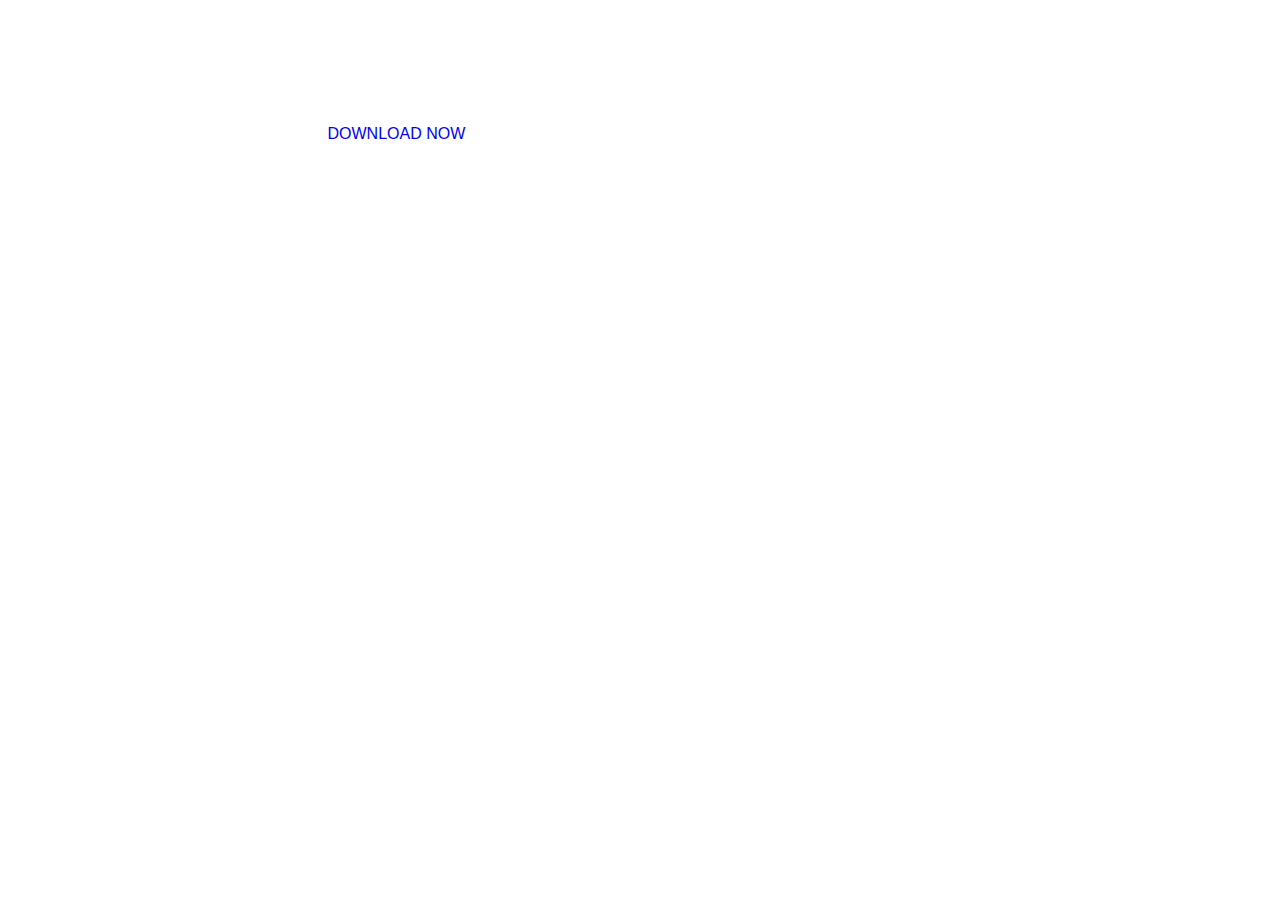
<file: (0)Early access.html>
<!DOCTYPE html>
<html lang="en">
<head>
  <meta charset="UTF-8">
  <meta name="viewport" content="width=device-width, initial-scale=1.0">
  <title>Urban X - Early Access Download</title>
  <style>
    body {
      <!DOCTYPE html>
<html lang="en">
<head>
  <meta charset="UTF-8">
  <meta name="viewport" content="width=device-width, initial-scale=1.0">
  <title>IG Studios</title>
  <style>
  body {
  background-image: url('https://github.com/VinitProgrammer/UrbanX-website/blob/main/cropped.jpg');
}

      background-size: cover;
      background-position: center;
      background-repeat: no-repeat;
      display: flex;
      justify-content: center;
      align-items: center;
      color: white;
      font-family: Arial, sans-serif;
    }
    .hero-ctas {
      margin-top: 20px;
    }
    .btn {
      padding: 10px 20px;
      text-decoration: none;
      border-radius: 5px;
      margin: 5px;
      display: inline-block;
    }
    .primary {
      background: blue;
      color: white;
    }
    .ghost {
      border: 2px solid white;
      color: white;
    }
  </style>
</head>
    }
  </style>
</head>
<body>
  <header>
    <h1>URBAN X</h1>
    <p>An IG Studios Game</p>
  </header>

  <div class="content">
    <h2>Early Access Available Now</h2>
    <p>Experience the beginning of Urban X with our Early Access build.  
       Explore, test, and enjoy – full release coming soon!</p>
    
    <!-- Replace MEGA link below -->
    <a href="https://mega.nz/file/j1pkBAxQ#osRFZJmMwC5xVy9sVrhDZKKl0-5uxgQHyZmJ2obbe4U" class="btn" target="_blank">
      DOWNLOAD NOW
    </a>
  </div>


</body>
</html>
</file>
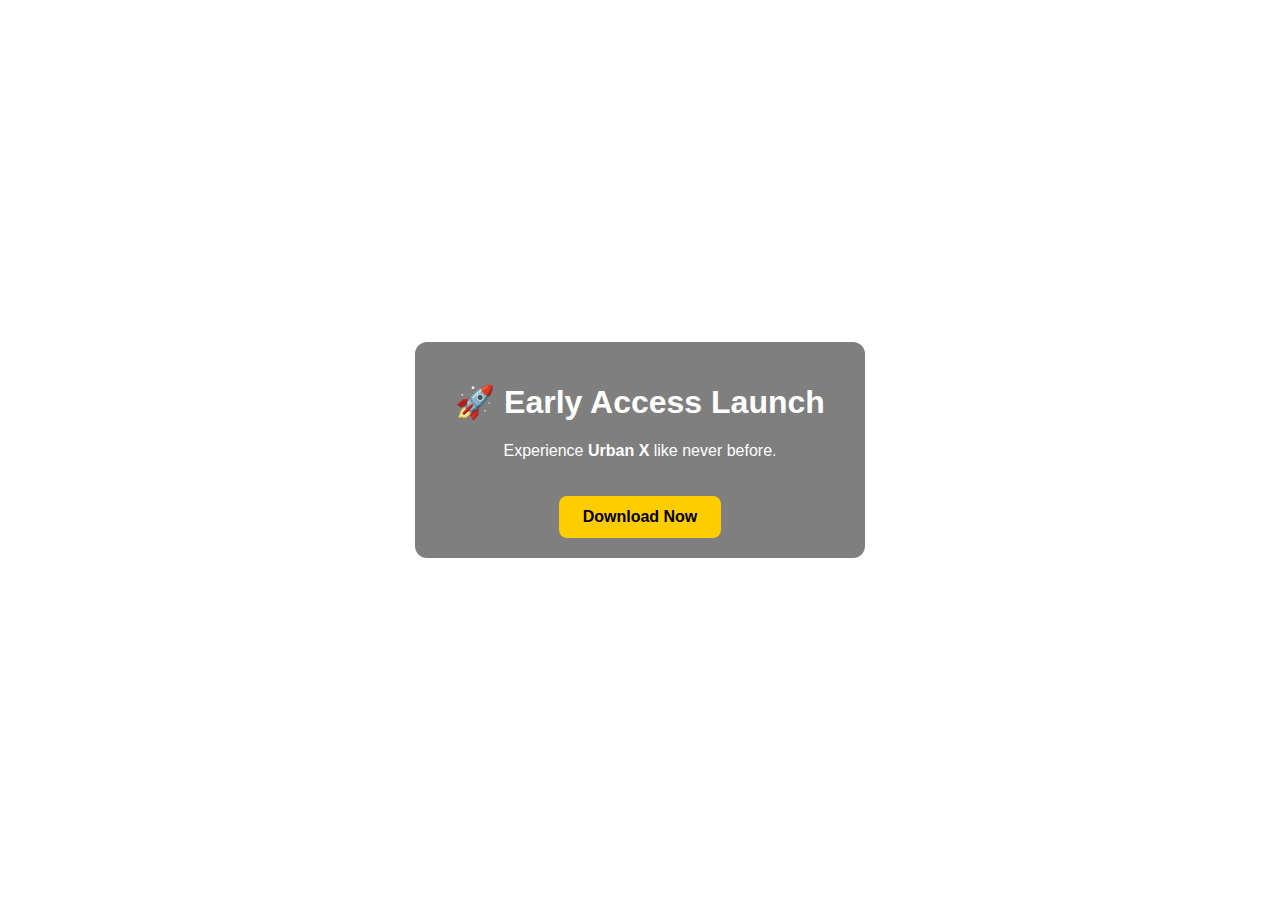
<file: Early access.html>
<!DOCTYPE html>
<html lang="en">
<head>
  <meta charset="UTF-8">
  <meta name="viewport" content="width=device-width, initial-scale=1.0">
  <title>IG Studios</title>
  <style>
    body {
      margin: 0;
      padding: 0;
      height: 100vh;
      background-image: url('https://mega.nz/file/j1pkBAxQ#osRFZJmMwC5xVy9sVrhDZKKl0-5uxgQHyZmJ2obbe4U?raw=true');
      background-size: cover;
      background-position: center;
      background-repeat: no-repeat;
      color: white;
      font-family: Arial, sans-serif;
      display: flex;
      align-items: center;
      justify-content: center;
      text-align: center;
    }
    .content {
      background: rgba(0, 0, 0, 0.5); /* Halki black transparency for readability */
      padding: 20px 40px;
      border-radius: 12px;
    }
    a.button {
      display: inline-block;
      margin-top: 20px;
      padding: 12px 24px;
      background: #ffcc00;
      color: #000;
      text-decoration: none;
      font-weight: bold;
      border-radius: 8px;
      transition: 0.3s;
    }
    a.button:hover {
      background: #ffaa00;
    }
  </style>
</head>
<body>
  <div class="content">
    <h1>🚀 Early Access Launch</h1>
    <p>Experience <strong>Urban X</strong> like never before.</p>
    <a class="button" href="https://mega.nz/" target="_blank">Download Now</a>
  </div>
</body>
</html>
</file>
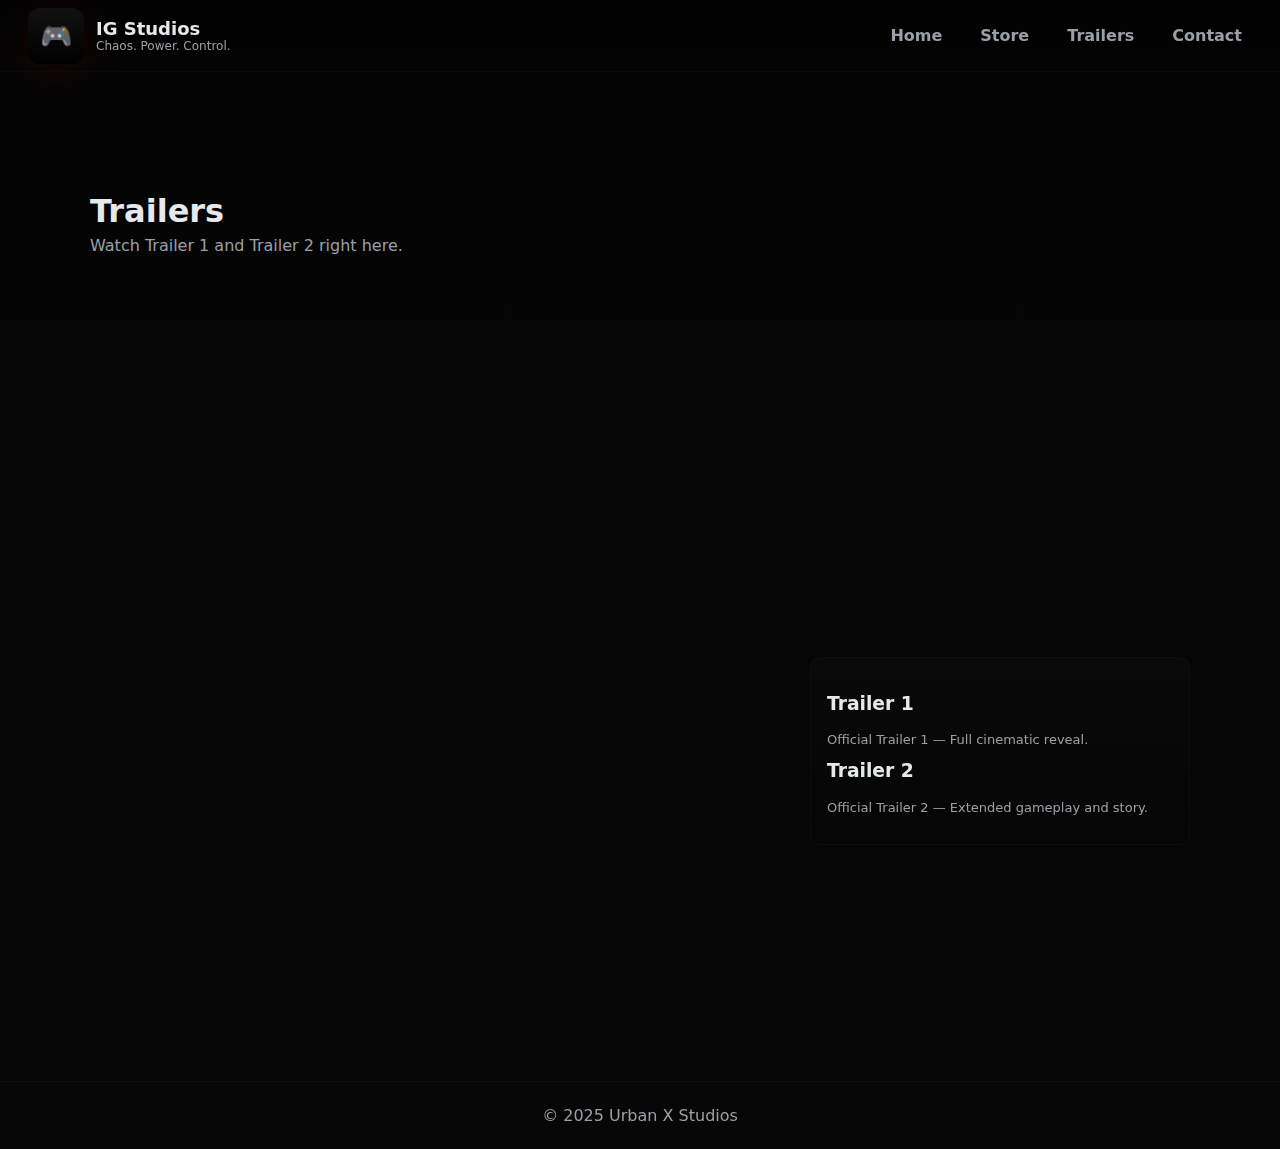
<file: trailers.html>
<!doctype html>
<html lang="en">
  <head>
    <meta charset="utf-8"/>
    <meta name="viewport" content="width=device-width,initial-scale=1"/>
    <title>Urban X — Trailers</title>
    <link rel="stylesheet" href="styles.css">
  </head>
  <body>
    <header class="site-header">
      <div class="brand">
        <div class="logo-glyph">🎮</div>
        <div>
          <div class="brand-name">IG Studios</div>
          <div class="tagline">Chaos. Power. Control.</div>
        </div>
      </div>
      <nav class="nav">
        <a href="index.html">Home</a>
        <a href="store.html">Store</a>
        <a href="trailers.html">Trailers</a>
        <a href="index.html#contact">Contact</a>
      </nav>
    </header>

    <main style="padding-top:96px">
      <section class="section">
        <div class="section-inner">
          <h2>Trailers</h2>
          <p class="lead">Watch Trailer 1 and Trailer 2 right here.</p>
          <div class="trailer-wrap" style="margin-top:18px">
            <div class="trailer-embed">
              <iframe 
                src="https://www.youtube.com/embed/Z0uDw5VoEtE" 
                title="Trailer 1" 
                frameborder="0" 
                allowfullscreen>
              </iframe>
            </div>

            <div style="height:18px"></div>

            <div class="trailer-embed">
              <iframe 
                src="https://www.youtube.com/embed/gAS9_COfhb4" 
                title="Trailer 2" 
                frameborder="0" 
                allowfullscreen>
              </iframe>
            </div>

            <aside class="trailer-info">
              <h3>Trailer 1</h3>
              <p class="muted">Official Trailer 1 — Full cinematic reveal.</p>
              <h3 style="margin-top:12px">Trailer 2</h3>
              <p class="muted">Official Trailer 2 — Extended gameplay and story.</p>
            </aside>
          </div>
        </div>
      </section>
    </main>

    <footer class="footer">© 2025 Urban X Studios</footer>

    <script src="script.js"></script>
  </body>
</html>
</file>
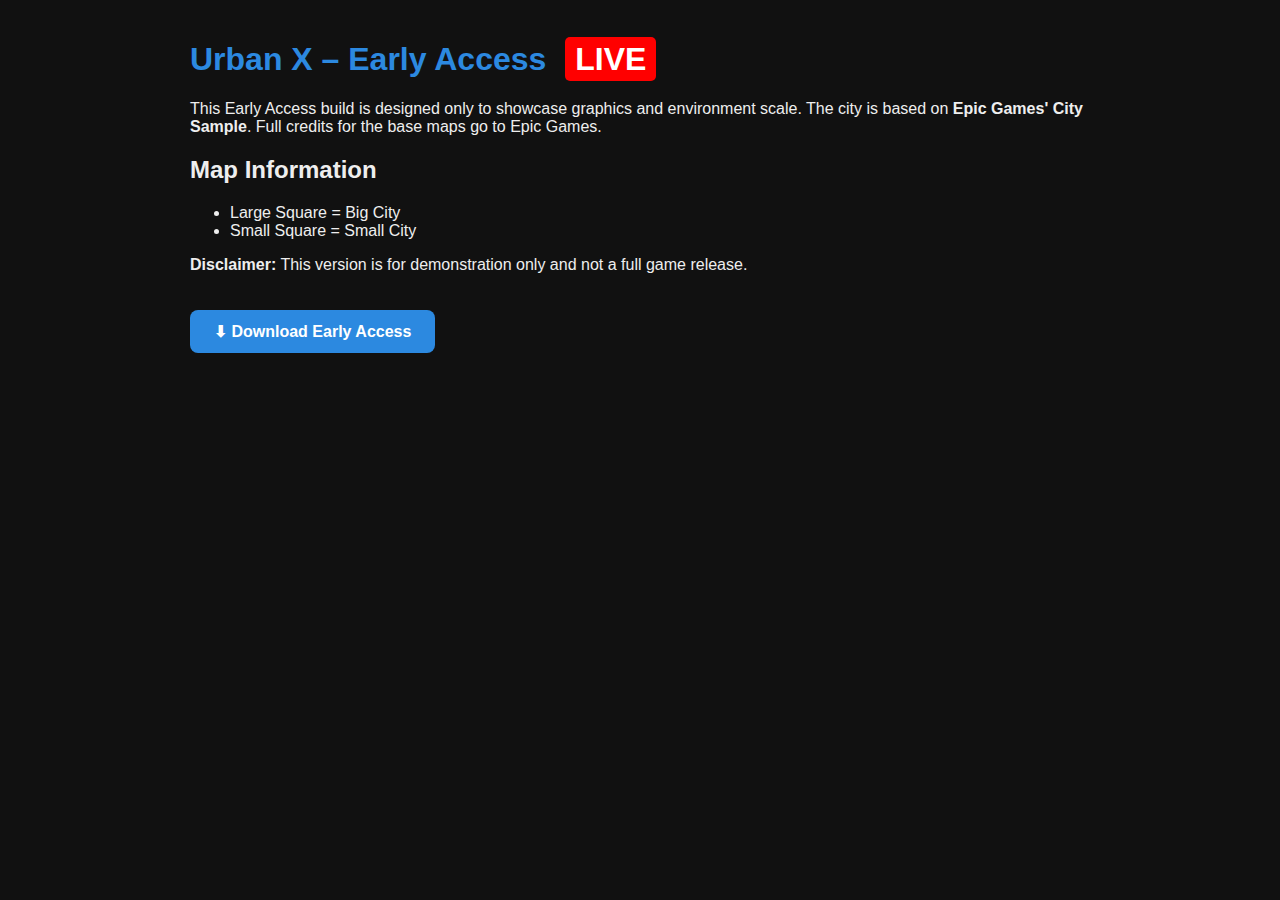
<file: Urban X – Early Access.html>
<!DOCTYPE html>
<html lang="en"><head><meta http-equiv="Content-Type" content="text/html; charset=UTF-8">
  
  <meta name="viewport" content="width=device-width, initial-scale=1.0">
  <title>Urban X – Early Access</title>
  <style>
    body {
      font-family: Arial, sans-serif;
      background: #111;
      color: #eee;
      margin: 0;
      padding: 20px;
    }
    .container {
      max-width: 900px;
      margin: auto;
    }
    h1 {
      color: #2c89e0;
    }
    .btn {
      display: inline-block;
      padding: 12px 24px;
      margin-top: 20px;
      background: #2c89e0;
      color: white;
      text-decoration: none;
      border-radius: 8px;
      font-weight: bold;
    }
    .btn:hover {
      background: #1f65a6;
    }
    .status {
      background: red;
      color: white;
      padding: 4px 10px;
      border-radius: 5px;
      font-weight: bold;
      margin-left: 10px;
    }
  </style>
</head>
<body>
  <div class="container">
    <h1>Urban X – Early Access <span class="status">LIVE</span></h1>
    <p>
      This Early Access build is designed only to showcase graphics and environment scale.  
      The city is based on <strong>Epic Games' City Sample</strong>. Full credits for the base maps go to Epic Games.
    </p>

    <h2>Map Information</h2>
    <ul>
      <li>Large Square = Big City</li>
      <li>Small Square = Small City</li>
    </ul>

    <p><strong>Disclaimer:</strong> This version is for demonstration only and not a full game release.</p>

    <a href="mega.nz/file/j1pkBAxQ#osRFZJmMwC5xVy9sVrhDZKKl0-5uxgQHyZmJ2obbe4U" class="btn">⬇ Download Early Access</a>
  </div>


</body></html>
</file>
<file: styles.css>
/* Styles for Urban X multi-page site (dark, cinematic, neon accent) */
:root{
  --bg:#040404; --muted:#9aa0a6; --accent:#d7263d; --glass: rgba(255,255,255,0.03);
  --card:#0f0f10;
}
*{box-sizing:border-box}
body{margin:0;font-family:Inter, system-ui, -apple-system, 'Segoe UI', Roboto, Arial;color:#e6e9eb;background:linear-gradient(180deg,var(--bg),#070708);-webkit-font-smoothing:antialiased}
a{color:inherit;text-decoration:none}
header.site-header{position:fixed;inset:0 0 auto 0;height:72px;display:flex;align-items:center;justify-content:space-between;padding:12px 28px;z-index:90;background:linear-gradient(180deg, rgba(0,0,0,0.55), rgba(0,0,0,0.15));backdrop-filter:blur(6px);border-bottom:1px solid rgba(255,255,255,0.03)}
.brand{display:flex;align-items:center;gap:12px;transform-origin:left center;transition:transform .12s ease}
.logo-glyph{width:56px;height:56px;border-radius:12px;background:linear-gradient(180deg,#111,#000);display:flex;align-items:center;justify-content:center;font-size:26px;box-shadow:0 8px 40px rgba(215,38,61,0.12)}
.brand-name{font-weight:900;font-size:18px}
.tagline{font-size:12px;color:var(--muted)}

.nav{display:flex;gap:18px;align-items:center}
.nav a{color:var(--muted);padding:6px 10px;border-radius:8px;font-weight:700}
.nav a:hover{color:#fff;background:rgba(255,255,255,0.02)}

.hero-full{height:100vh;display:flex;align-items:center;justify-content:center;padding:0 20px;background-image: url('https://github.com/VinitProgrammer/UrbanX-website/blob/main/BCZJ7D.jpg?raw=true');background-size:cover;background-position:center;position:relative}
.hero-overlay{position:absolute;inset:0;background:linear-gradient(180deg, rgba(0,0,0,0.6), rgba(0,0,0,0.6));}
.hero-content{position:relative;z-index:3;max-width:1100px;color:white;text-align:left}
.hero-featured{display:inline-block;padding:8px 12px;background:var(--accent);border-radius:8px;font-weight:900}
.hero-title{font-size:86px;line-height:0.9;margin:18px 0 6px;letter-spacing:-2px;text-shadow:0 10px 60px rgba(215,38,61,0.08)}
.hero-sub{color:var(--muted);font-size:18px;margin-bottom:18px}
.countdown{display:flex;gap:12px;background:linear-gradient(180deg, rgba(255,255,255,0.02), transparent);padding:16px;border-radius:12px;box-shadow:0 18px 60px rgba(0,0,0,0.7);width:fit-content}
.countdown div{min-width:72px;text-align:left}
.countdown span{display:block;font-size:36px;font-weight:900}
.countdown small{display:block;font-size:12px;color:var(--muted);margin-top:6px}
.hero-ctas{margin-top:18px;display:flex;gap:12px}

.btn{display:inline-flex;align-items:center;gap:10px;padding:12px 18px;border-radius:12px;border:0;cursor:pointer;font-weight:900}
.btn.primary{background:var(--accent);color:white;box-shadow:0 12px 40px rgba(215,38,61,0.12)}
.btn.ghost{border:1px solid rgba(255,255,255,0.06);color:white;background:transparent}

.section{padding:96px 20px 60px}
.section .section-inner{max-width:1100px;margin:0 auto}
.section h2{font-size:32px;margin:0 0 6px}
.section p.lead{color:var(--muted);margin:6px 0 20px}

.games-grid{display:grid;grid-template-columns:repeat(auto-fit,minmax(300px,1fr));gap:18px}
.game-card{background:linear-gradient(180deg, rgba(255,255,255,0.02), rgba(0,0,0,0.02));border-radius:12px;overflow:hidden;border:1px solid rgba(255,255,255,0.03);box-shadow:0 14px 40px rgba(0,0,0,0.6)}
.game-card img{width:100%;height:220px;object-fit:cover}
.game-body{padding:16px}
.game-body h3{margin:0;font-size:18px;}
.muted{color:var(--muted);margin-top:8px;font-size:13px}
.meta{display:flex;align-items:center;justify-content:space-between;margin-top:14px}
.price{font-weight:900;font-size:18px}
.actions{display:flex;gap:12px;align-items:center}

.cart-overlay{position:fixed;inset:0;display:none;align-items:center;justify-content:center;background:rgba(0,0,0,0.6);z-index:220}
.cart-panel{background:#0b0b0d;padding:18px;border-radius:12px;min-width:340px;max-width:480px;border:1px solid rgba(255,255,255,0.04)}

.cart-items{max-height:320px;overflow:auto;margin-top:8px}
.cart-item{display:flex;gap:12px;align-items:center;padding:8px 0;border-bottom:1px solid rgba(255,255,255,0.03)}
.cart-item img{width:72px;height:44px;object-fit:cover;border-radius:8px}

.cart-total{margin-top:12px;color:var(--muted);font-size:14px}
.cart-total .grand{margin-top:8px;font-weight:900;color:white}

.modal{position:fixed;inset:0;display:none;align-items:center;justify-content:center;background:rgba(0,0,0,0.6);z-index:300}
.modal-panel{background:#0b0b0d;padding:18px;border-radius:12px;min-width:320px;max-width:640px;border:1px solid rgba(255,255,255,0.04)}

.footer{padding:24px 20px;text-align:center;color:var(--muted);border-top:1px solid rgba(255,255,255,0.03);background:linear-gradient(180deg, rgba(0,0,0,0.02), transparent)}

/* trailer embed */
.trailer-wrap{display:grid;grid-template-columns:1fr 380px;gap:18px;align-items:start}
.trailer-embed iframe{width:100%;height:360px;border-radius:10px;border:0}
.trailer-info{background:linear-gradient(180deg, rgba(255,255,255,0.02), transparent);padding:16px;border-radius:10px;border:1px solid rgba(255,255,255,0.03)}

/* responsive */
@media (max-width:900px){
  .hero-title{font-size:48px}
  .trailer-wrap{grid-template-columns:1fr}
  .logo-glyph{width:48px;height:48px;font-size:20px}
}
</file>
